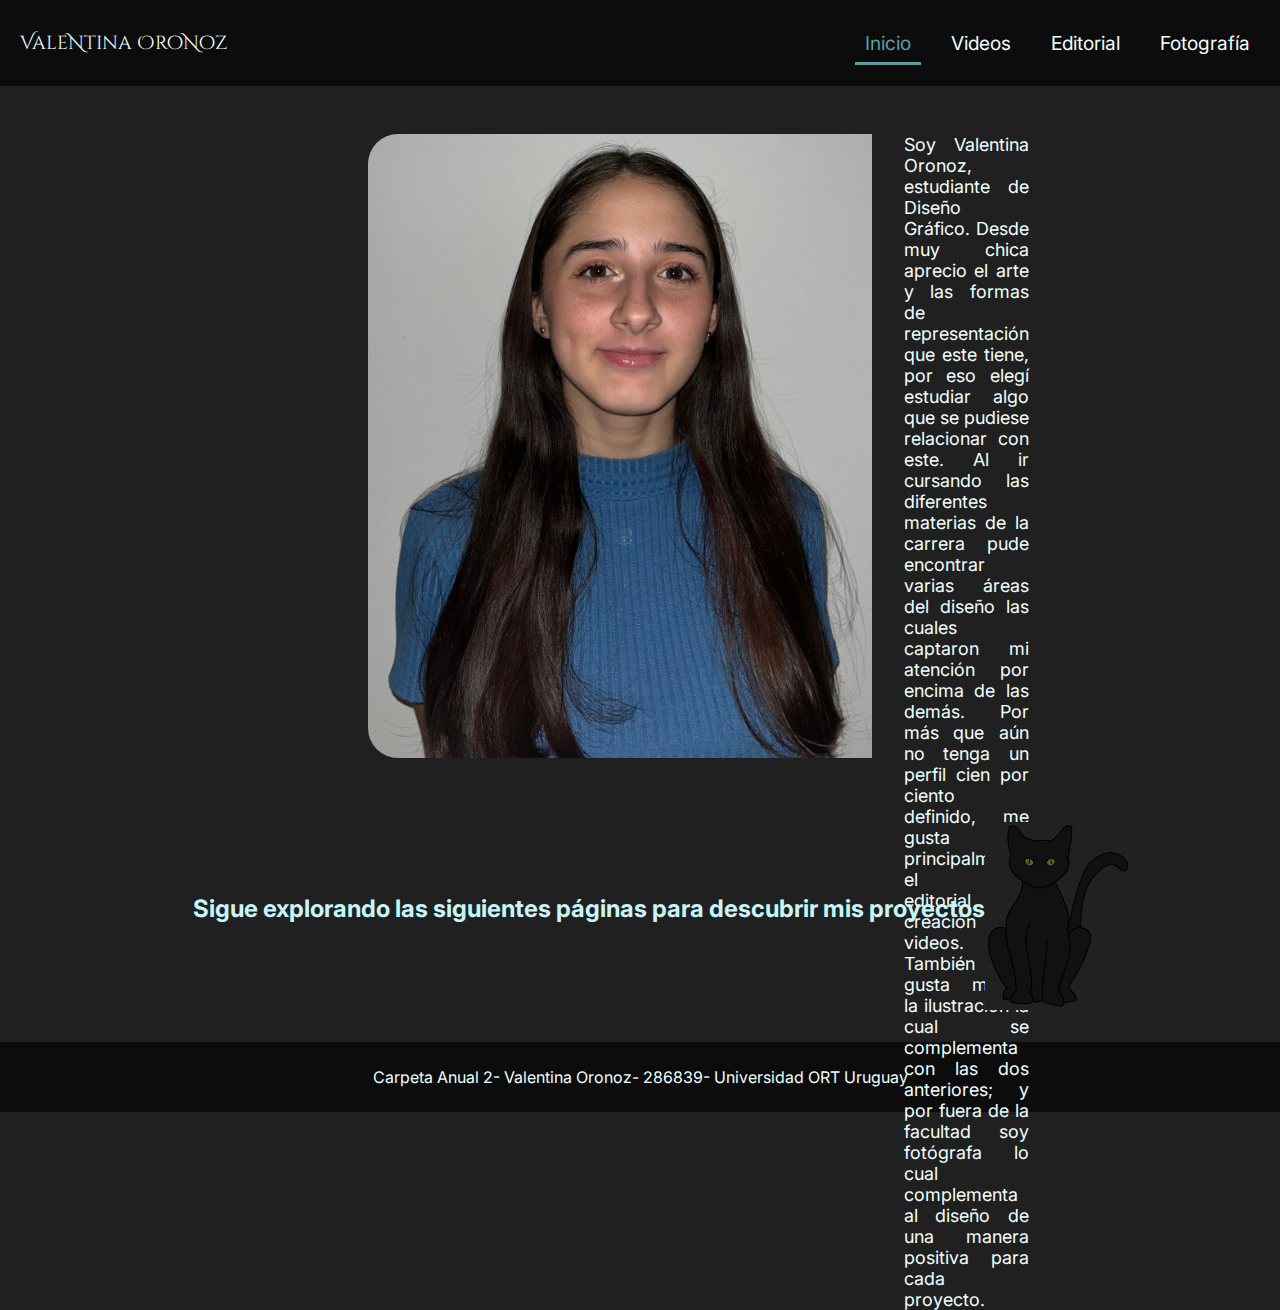
<file: index.html>
<!DOCTYPE html>
<html lang="es">
<head>
    <meta charset="UTF-8">
    <meta name="viewport" content="width=device-width, initial-scale=1.0">
    <title>Valentina Oronoz- 286839- Carpeta Anual 2- Nivel Técnico</title>
    <link rel="stylesheet" href="estilos.css">
    <style>
        video {
            width: 100%;
            max-width: 150px;
        }
    </style>
</head>
<body>
    <header>
        <p>ValeNtina OroNoz</p>
        <input type="checkbox" id="menu-toggle">
        <label for="menu-toggle" class="hamburger">☰</label>
        <nav id="nav">
            <ul>
                <li><a href="index.html" class="active">Inicio</a></li>
                <li><a href="videos.html">Videos</a></li>
                <li><a href="editorial.html">Editorial</a></li>
                <li><a href="fotografia.html">Fotografía</a></li>
            </ul>
        </nav>
    </header>
    <section id="todoinicio">
        <article id="sobremi">
            <img src="Img/IMG_1416.jpeg" alt="Foto mia">
            <p>Soy Valentina Oronoz, estudiante de Diseño Gráfico. Desde muy chica aprecio el arte y las formas de representación que este tiene, por eso elegí estudiar algo que se pudiese relacionar con este. Al ir cursando las diferentes materias de la carrera pude encontrar varias áreas del diseño las cuales captaron mi atención por encima de las demás. Por más que aún no tenga un perfil cien por ciento definido, me gusta principalmente el área editorial y la creación de videos. También me gusta mucho la ilustración la cual se complementa con las dos anteriores; y por fuera de la facultad soy fotógrafa lo cual complementa al diseño de una manera positiva para cada proyecto. </p> 
        </article> 
        <article id="principio">
            <h2>Sigue explorando las siguientes páginas para descubrir mis proyectos</h2>
            <video autoplay loop muted playsinline>
                <source src="Img/Gato sentado.mp4" type="video/mp4">
                </video>
        </article>
    </section>
    <footer>
        <p>Carpeta Anual 2- Valentina Oronoz- 286839- Universidad ORT Uruguay</p>
    </footer>
</body>
</html>
</file>
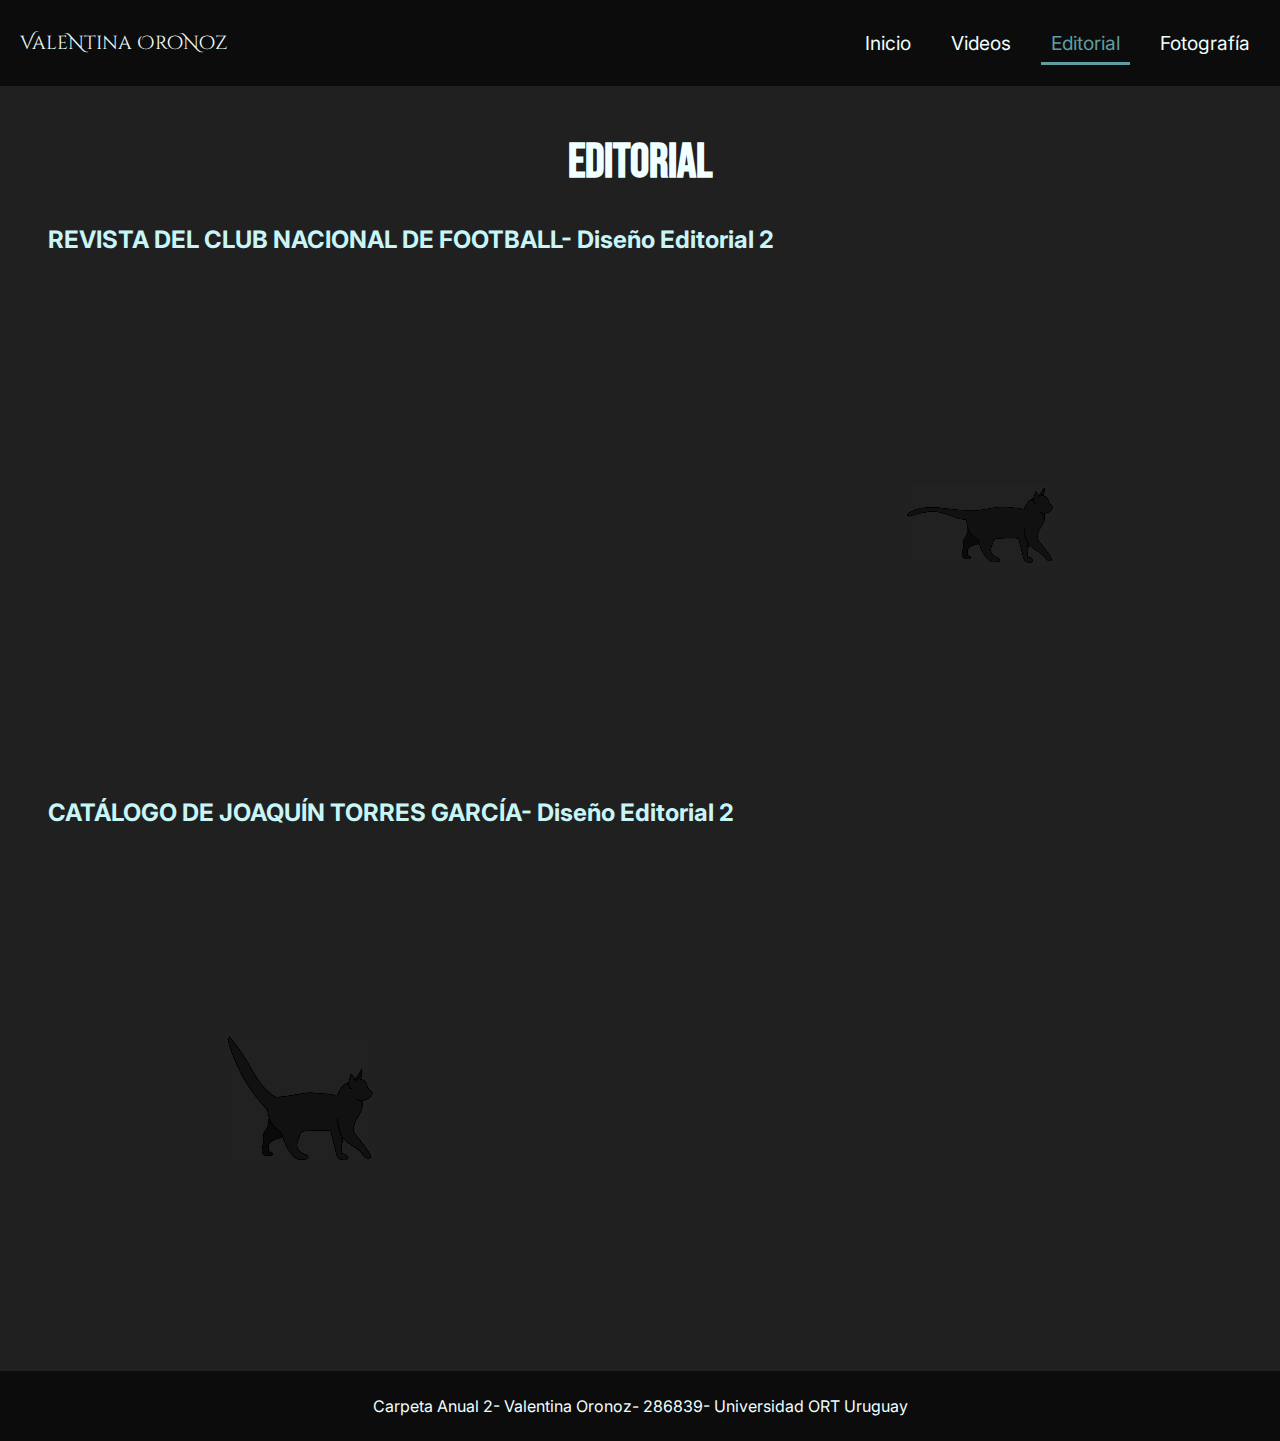
<file: editorial.html>
<!DOCTYPE html>
<html lang="es">
<head>
    <meta charset="UTF-8">
    <meta name="viewport" content="width=device-width, initial-scale=1.0">
    <title>Valentina Oronoz- 286839- Carpeta Anual 2- Editorial</title>
    <link rel="stylesheet" href="estilos.css">
    <style>
        video {
            width: 100%;
            max-width: 150px;
        }
    </style>
</head>
<body>
    <header>
        <p>ValeNtina OroNoz</p>
        <input type="checkbox" id="menu-toggle">
        <label for="menu-toggle" class="hamburger">☰</label>
        <nav id="nav">
            <ul>
                <li><a href="index.html">Inicio</a></li>
                <li><a href="videos.html">Videos</a></li>
                <li><a href="editorial.html" class="active">Editorial</a></li>
                <li><a href="fotografia.html">Fotografía</a></li>
            </ul>
        </nav>
    </header>
    <h1>
        EDITORIAL
    </h1>
        <h2>REVISTA DEL CLUB NACIONAL DE FOOTBALL- Diseño Editorial 2</h2>
    <section id="revista">
        <div class="contenedor" style="position:relative;padding-top:max(40%);width:50%;height:0;"><iframe style="position:absolute;border:none;width:90%;height:60%;left:0;top:0;" src="https://online.fliphtml5.com/neuwx/vyxc/"  seamless="seamless" scrolling="no" frameborder="0" allowtransparency="true" allowfullscreen="true" ></iframe></div>
        <video autoplay loop muted playsinline>
            <source src="Img/Gato curioso.mp4" type="video/mp4">
            </video>
    </section>
        <h2>CATÁLOGO DE JOAQUÍN TORRES GARCÍA- Diseño Editorial 2</h2>
    <section id="catalogo">
        <video autoplay loop muted playsinline>
            <source src="Img/Gato ansioso.mp4" type="video/mp4">
            </video>
            <div class="contenedor" style="position:relative;padding-top:max(40%);width:50%;height:0;"><iframe style="position:absolute;border:none;width:90%;height:60%;left:0;top:0;" src="https://online.fliphtml5.com/neuwx/rvyb/"  seamless="seamless" scrolling="no" frameborder="0" allowtransparency="true" allowfullscreen="true" ></iframe></div>
    </section>
    <footer>
        <p>Carpeta Anual 2- Valentina Oronoz- 286839- Universidad ORT Uruguay</p>
    </footer>
</body>
</html>
</file>
<file: estilos.css>
@import url('https://fonts.googleapis.com/css2?family=Cinzel+Decorative:wght@400;700;900&family=Inter:ital,opsz,wght@0,14..32,100..900;1,14..32,100..900&display=swap');
@import url('https://fonts.googleapis.com/css2?family=Bebas+Neue&display=swap');
*{
    padding: 0;
    margin: 0;
    text-decoration: none;
    box-sizing: border-box;
}
.Cinzel {
    font-family: "Cinzel Decorative", serif;
    font-weight: 400;
    font-style: normal;
}
body{
    font-family: "Inter", serif;
    font-optical-sizing: auto;
    font-weight: 200px;
    font-style: normal;
}
.bebas-neue-regular {
    font-family: "Bebas Neue", serif;
    font-weight: 400;
    font-style: normal;
  }

 /* GENERAL */ 
header{
    background-color: rgb(12, 12, 12);
    color: azure;
    display: flex;
    justify-content: space-between;
    align-items: center;
    padding: 30px 20px;
    position: relative;
}
#menu-toggle {
    display: none;
}
#nav ul {
    list-style: none;
    display: flex;
    gap: 20px;
}
#nav ul li a {
    text-decoration: none;
}
.hamburger {
    display: none;
    font-size: 24px;
    cursor: pointer;
}
header p{
    font-family: "Cinzel Decorative", serif;
    font-size: 1.2em;
}
nav a{
    position: relative;
    color: azure;
    text-decoration: none;
    padding: 10px;
    transition: color 0.2s ease-in-out;
    font-size: 1.2em;
}
nav a::after{
    content: "";
    position: absolute;
    left: 0;
    bottom: 0;
    width: 0;
    height: 3px;
    background-color: cadetblue;
    transition: width 0.3s ease-in-out;
} 
nav a:hover {
    color: cadetblue; 
}
nav a:hover::after {
    width: 100%;
}
nav a.active{
    color: cadetblue;
}
nav a.active::after {
    width: 100%; 
    background-color: cadetblue;
}

body{
    background-color: #212020;
    color: azure;
}
footer{
    background-color: rgb(12, 12, 12);
    color: azure;
    text-align: center;
    padding: 25px;
}
img{
    width: 100%;
}
h1{
    font-family: "Bebas Neue", serif;
    font-size: 3em;
    text-align: center;
    margin-top: 1em;
    margin-bottom: 0.7em;
}
h2{
    margin-left: 2em;
    color: rgb(200, 245, 247);
}
header div{
    display: none;
}

/* INICIO */
#sobremi{
    display: flex;
    height: 80vh;
    padding: 3em;
    margin-left: 20em;
    margin-right: 20em;
}
#sobremi img{
    padding-right: 2em;
    border-radius: 30px;
}
#sobremi p{
    font-size: 18px;
    text-align: justify;
}
#principio{
    display: flex;
   justify-content: center;
   padding: 1em;
   margin-bottom: 1em;
}
#principio h2{
    margin-top: 3em;
    font-size: 1.5em;
}

/* VIDEO */
.animaciones{
        display: flex;
        justify-content: center;
        align-items: stretch;
        gap: 20px;
}
.animaciones video {
    width: 35%; 
    height: auto; 
    object-fit: cover;
}
.videos{
    padding: 2em;
    text-align: left;
}
.videos video{
    display: block;
    margin: 0 auto;
    margin-top: 1.5em;
}

/* EDITORIAL */
#revista {
    display: flex;
    justify-content: center; 
    gap: 40px; 
}
.contenedor {
    margin-top: 2em;
}
#revista video {
    width: 40vw; 
    height: auto; 
}
#catalogo {
    display: flex;
    justify-content: center;
    gap: 40px; 
}
#catalogo video {
    width: 40vw; 
    height: auto; 
}

/* FOTOGRAFÍA */
.gatofeliz{
    width: 100%;
    max-width: 150px;
    box-shadow: 0px 0px 0px rgba(0, 0, 0, 0.3);
}
.carrusel{
    display: block;
    margin: 0 auto;
    margin-top: 2em;
    margin-bottom: 2em;
}
#frase{
    display: flex;
    justify-content: center;
    gap: 20px;
}
#frase p{
    margin-top: 2.5em;
    font-size: 1.5em;
}
.otrasfotos{
    width: 100%;
    max-width: 700px;
    box-shadow: 0px 0px 0px rgba(0, 0, 0, 0.3);
}
#otrasfotos{
    text-align: left;
    margin-top: 3em;
}
#otrasfotos video{
    display: block;
    margin: 0 auto;
    margin-top: 2em;
}
.boton {
    margin: auto;
    margin-bottom: 1.5em;
    margin-top: 2em;
    display: flex;
    justify-content: center;
}
.boton :hover{
    background-color: cadetblue;
    color: rgb(12, 12, 12);
    border-radius: 10px;
    width: 25vh;
    padding: 1em;
}
.boton a{
    color: azure;
    transition: color 0.2s ease-in-out;
    border-radius: 10px;
    background-color: black;
    width: 25vh;
    padding: 1em;
    text-align: center;
}
.responsive-video {
    display: none !important;
}

/* TABLET */
@media all and (max-width:1024px){
    /* GENERAL */ 
    nav a{
        font-size: 1em;
    }
    h2{
        font-size: 0.9em;
    }

    /* INICIO */
    #sobremi{
        height: 50vh;
        padding: 2.5em;
        margin-left: 7em;
        margin-right: 7em;
    }
    #sobremi p{
        font-size: 0.7em;
    }
    #principio video{
        width: 15vh;
    }
    #principio h2{
        font-size: 1em;
    }

    /* VIDEO */
    .h1videos{
        margin-bottom: 0.2em;
    }
    .videos video{
        width: 70vh;
    }

    /* FOTOGRAFÍA */
    .gatofeliz{
        max-width: 110px;
    }
    #frase{
        gap: 2px;
    }
    #frase p{
        font-size: 1em;
    }
    .boton a{
        width: 30vh;
    }
    .responsive-video {
        display: none;
    }
}
@media all and (max-width:768px){
    /* GENERAL */ 
    #nav {
        display: none;
        position: absolute;
        top: 60px;
        left: 0;
        width: 100%;
        background: #333;
        text-align: center;
    }
    #nav ul {
        display: flex;
        flex-direction: column;
        padding: 0;
    }
    #nav ul li{
        padding: 15px 0;
    }
    #menu-toggle:checked + .hamburger + #nav {
        display: block;
    }
    .hamburger {
        display: block;
    }
    h2{
        font-size: 0.6em;
    }
    h1{
        font-size: 1.8em;
    }
    footer p{
        font-size: 0.5em;
    }

    /* INICIO */
    #sobremi{
        height: 30vh;
        padding: 2em;
        margin-left: 2em;
        margin-right: 2em;
    }
    #sobremi p{
        font-size: 0.3em;
    }
    #principio video{
        width: 10vh;
    }
    #principio h2{
        font-size: 0.4em;
    }
    #todoinicio{
        height: 80vh;
    }

    /* VIDEO */
    .h1videos{
        margin-bottom: 0.1em;
    }
    .videos video{
        width: 40vh;
    }

    /* EDITORIAL */
    #revista {
        gap: 5px; 
    }
    #revista video {
        width: 20vw;
    }
    #catalogo {
        gap: 5px; 
    }
    #catalogo video {
         width: 20vw; 
    }
    .contenedor {
        width: 40vh;
    }

    /* FOTOGRAFÍA */
    .gatofeliz{
        max-width: 80px;
        padding-right: 1em;
    }
    #frase{
        gap: 1px;
    }
    #frase p{
        font-size: 0.7em;
        padding-left: 1em;
    }
    .boton a{
        width: 35vh;
        font-size: 0.7em;
    }
    #otrasfotos video{
        display: none;
    }
    .carrusel{
        display: block;
        margin: 0 auto;
        margin-top: 1.5em;
        margin-bottom: 2em;
        width: 50vh;
    }
    #videocelular{
        display: block;
    }
    .responsive-video {
        display: block !important;
        width: 35vh;
    }
    
}
</file>
